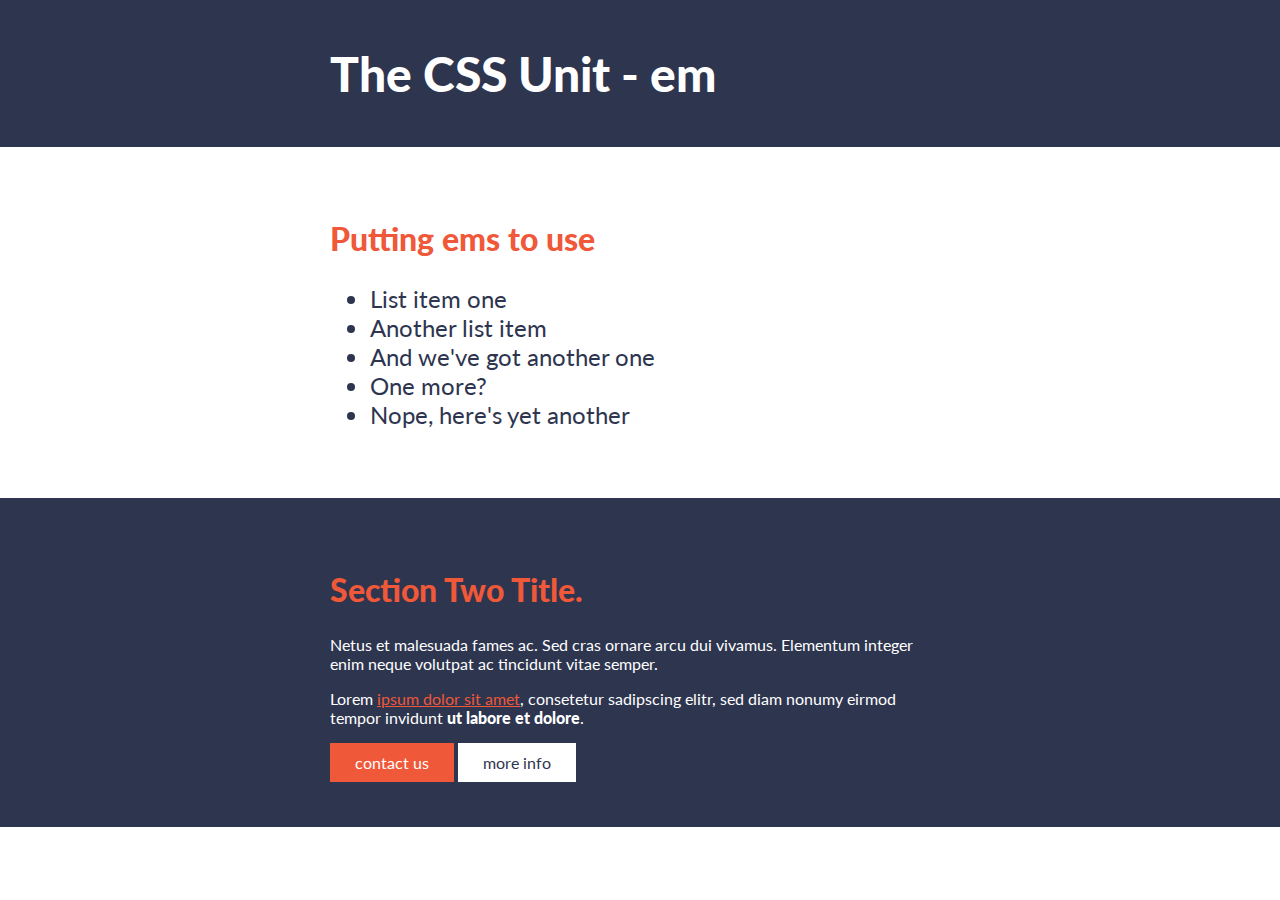
<file: HTML-CSS1/index.html>
<!DOCTYPE html>
<html>
    <head>
        <title>We did it!</title>
        <link href="https://fonts.googleapis.com/css?family=Lato:400,900&display=swap" rel="stylesheet">
        <link href="style.css" rel="stylesheet"> 
    </head>
    
    <body>
        <header>
            <div class="container">
                <h1>The CSS Unit - em</h1>
            </div>
        </header>
        
        <section class="section-one">
            <div class="container">
                <h2>Putting ems to use</h2>
                
                <ul>
                    <li>List item one</li>
                    <li>Another list item</li>
                    <li>And we've got another one</li>
                    <li>One more?</li>
                    <li>Nope, here's yet another</li>
                </ul>
                
            </div>
        </section>
        
        <section class="section-two">
            <div class="container">
                <h2>Section Two Title.</h2>
                <p>Netus et malesuada fames ac. Sed cras ornare arcu dui vivamus. Elementum integer enim neque volutpat ac tincidunt vitae semper.</p>
                <p>Lorem <a href="#">ipsum dolor sit amet</a>, consetetur sadipscing elitr, sed diam nonumy eirmod tempor invidunt <strong>ut labore et dolore</strong>. </p>
                <a href="#" class="btn btn-accent">contact us</a>
                <a href="#" class="btn btn-white">more info</a>
            </div>
        </section>
    </body>
</html>
</file>
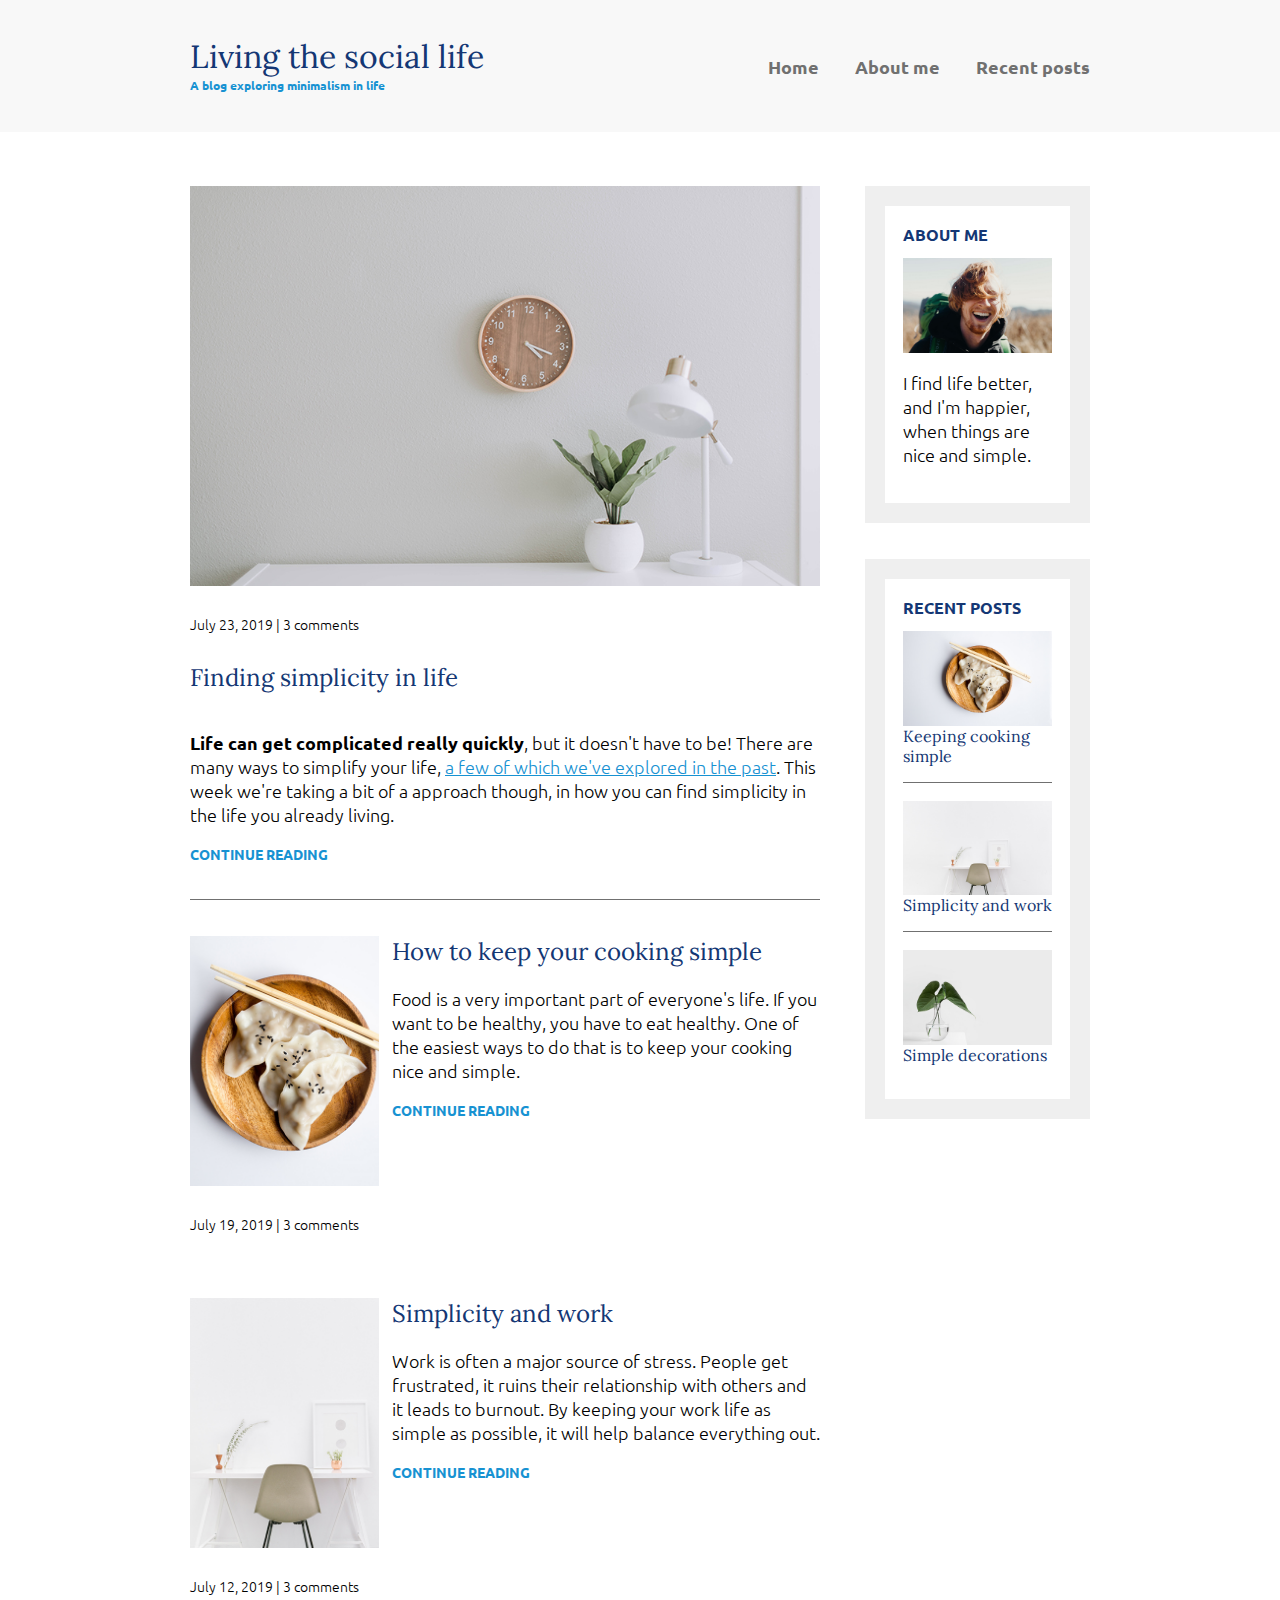
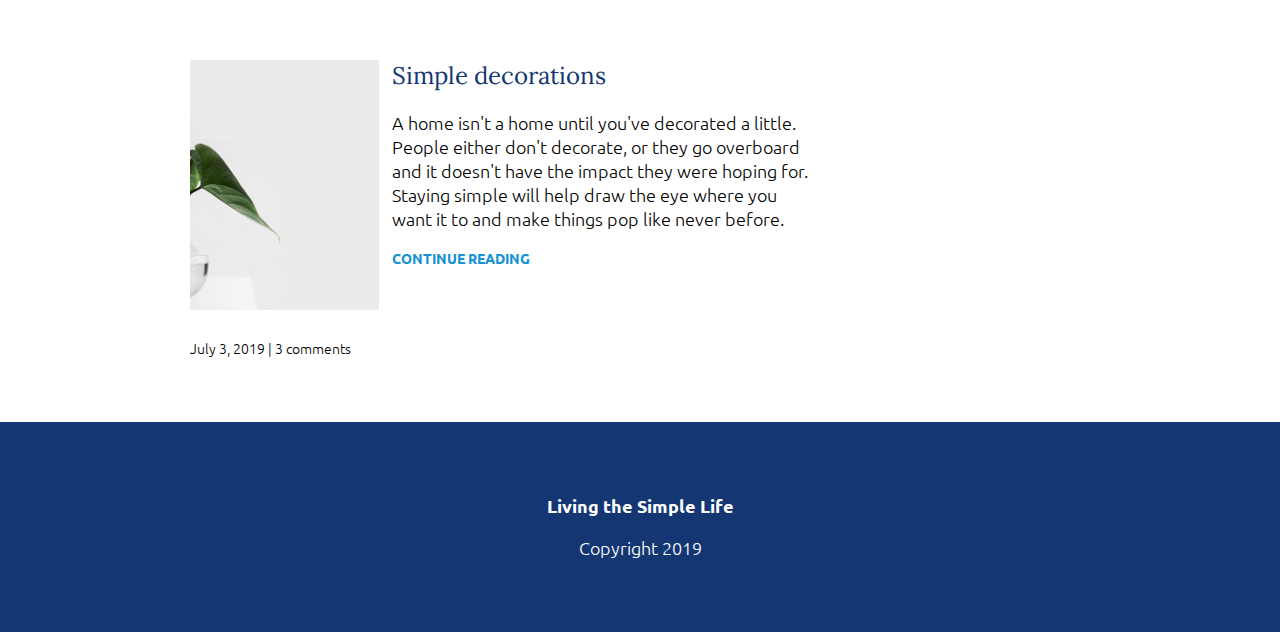
<file: HTML-CSS4/index.html>
<html>
    <head>
        <link href="https://fonts.googleapis.com/css?family=Lora|Ubuntu:300,400,700&display=swap" rel="stylesheet">
        <link rel="stylesheet" href="css/style.css">
        <meta charset="UTF-8">
    <meta name="viewport" content="width=device-width, initial-scale=1">
    <meta name="author" content="Kevin Powell">
    </head>
    <body> 
        <header>
            <div class="container container-flex">
                <div class="site-title">
                    <h1>Living the social life</h1>
                    <p class="subtitle">A blog exploring minimalism in life</p>
                </div>
                <nav>
                    <ul>
                        <li><a href="index.html">Home</a></li>
                        <li><a href="about-me.html">About me</a></li>
                        <li><a href="recent-posts.html">Recent posts</a></li>
                    </ul>
                </nav>
            </div> <!-- / .container -->
        </header>
        
        <div class="container container-flex">
            <main role="main">
                
                <article class="article-featured">
                    <h2 class="article-title">Finding simplicity in life</h2>
                    <img src="img/life.jpg" alt="simple white desk on a white wall with a plant on the far right side" class="article-image">
                    <p class="article-info">July 23, 2019 | 3 comments</p>
                    <p class="article-body"><strong>Life can get complicated really quickly</strong>, but it doesn't have to be! There are many ways to simplify your life, <a href="#">a few of which we've explored in the past</a>. This week we're taking a bit of a approach though, in how you can find simplicity in the life you already living.</p>
                    <a href="#" class="article-read-more">CONTINUE READING</a>
                </article>
                
                <article class="article-recent">
                    <div class="article-recent-main">
                        <h2 class="article-title">How to keep your cooking simple </h2>
                        <p class="article-body">Food is a very important part of everyone's life. If you want to be healthy, you have to eat healthy. One of the easiest ways to do that is to keep your cooking nice and simple.</p>
                        <a href="#" class="article-read-more">CONTINUE READING</a>
                    </div>
                    <div class="article-recent-secondary">
                        <img src="img/food.jpg" alt="two dumplings on a wood plate with chopsticks" class="article-image">
                        <p class="article-info">July 19, 2019 | 3 comments</p>
                    </div>
                </article>
                
                <article class="article-recent">
                    <div class="article-recent-main">
                        <h2 class="article-title">Simplicity and work </h2>
                        <p class="article-body">Work is often a major source of stress. People get frustrated, it ruins their relationship with others and it leads to burnout. By keeping your work life as simple as possible, it will help balance everything out.</p>
                        <a href="#" class="article-read-more">CONTINUE READING</a>
                    </div>
                    <div class="article-recent-secondary">
                        <img src="img/work.jpg" alt="a chair white chair at a white desk on a white wall" class="article-image">
                        <p class="article-info">July 12, 2019 | 3 comments</p>
                    </div>
                </article>
                
                <article class="article-recent">
                    <div class="article-recent-main">
                        <h2 class="article-title">Simple decorations</h2>
                        <p class="article-body">A home isn't a home until you've decorated a little. People either don't decorate, or they go overboard and it doesn't have the impact they were hoping for. Staying simple will help draw the eye where you want it to and make things pop like never before.</p>
                        <a href="#" class="article-read-more">CONTINUE READING</a>
                    </div>
                    <div class="article-recent-secondary">
                        <img src="img/deco.jpg" alt="a green plant in a clear, round vase with water in it" class="article-image">
                        <p class="article-info">July 3, 2019 | 3 comments</p>
                    </div>
                </article>
            </main>
            
            <aside class="sidebar">
                
                <div class="sidebar-widget">
                    <h2 class="widget-title">ABOUT ME</h2>
                    <img src="img/about-me.jpg" alt="john doe" class="widget-image">
                    <p class="widget-body">I find life better, and I'm happier, when things are nice and simple.</p>
                </div>
                
                <div class="sidebar-widget">
                    <h2 class="widget-title">RECENT POSTS</h2>
                    <div class="widget-recent-post">
                        <h3 class="widget-recent-post-title">Keeping cooking simple</h3>
                        <img src="img/food.jpg" alt="two dumplings on a wood plate with chopsticks" class="widget-image">
                    </div>
                    <div class="widget-recent-post">
                        <h3 class="widget-recent-post-title">Simplicity and work</h3>
                        <img src="img/work.jpg" alt="a chair white chair at a white desk on a white wall" class="widget-image">
                    </div>
                    <div class="widget-recent-post">
                        <h3 class="widget-recent-post-title">Simple decorations</h3>
                        <img src="img/deco.jpg" alt="a green plant in a clear, round vase with water in it" class="widget-image">
                    </div>
                </div>
                
            </aside>
            
        </div>
        
        
        <footer>
            <p><strong>Living the Simple Life</strong></p>
            <p>Copyright 2019</p>
        </footer>

        
        
    </body>
</html>
</file>
<file: HTML-CSS1/style.css>
body {
  margin: 0;
  font-size: 1rem;
  font-family: 'Lato', sans-serif;
  color: #2e354f;
}

ul {
  font-size: 1.5rem;
}

h1,
h2,
strong {
  font-weight: 900;
}

/* Typography */

h1 {
  font-size: 3rem;
  margin: 0;
}

h2 {
  font-size: 2rem;
  color: #ef5839;
}

a {
  color: #ef5839;
}

a:hover,
a:focus {
  color: #d4b44c;
}

/* Buttons */

.btn {
  display: inline-block;
  padding: 10px 25px;
  text-decoration: none;
}

.btn-accent {
  background: #ef5839;
  color: #fff;
}

.btn-accent:hover {
  color: #2e354f;
  background: #d4b44c;
}

.btn-white {
  background: #fff;
  color: #2e354f;
}

.btn-white:hover {
  color: #2e354f;
  background: #999;
}

/* Layout */

header {
  background: #2e354f;
  padding: 45px 0;
  color: #fff;
}

section {
  padding: 45px 0;
}

.container {
  width: 620px;
  margin: 0 auto;
  /* border: 2px solid magenta; */
}

.section-one {
  font-size: 2rem;
}

.section-two {
  background: #2e354f;
  color: #fff;
}
</file>
<file: HTML-CSS4/css/style.css>
/*  Fonts
-----
font-family: 'Lora', serif;
font-family: 'Ubuntu', sans-serif;
*/

body {
  margin: 0;
  font-family: 'Ubuntu', sans-serif;
  font-size: 1.125rem;
  font-weight: 300;
}

img {
  max-width: 100%;
  display: block;
}

/* =================
Typography
================= */

h1, 
h2,
h3 {
  font-family: 'Lora', serif;
  font-weight: 400;
  color: #143774;
  margin-top: 0;
}

h1 {
  font-size: 2rem;
  margin: 0;
}

a {
  color: #1792d2;
}

a:hover,
a:focus {
  color: #143774;
}

strong {
  font-weight: 700;
}

/* h1 subtitle */
.subtitle {
  font-weight: 700;
  color: #1792d2;
  font-size: .75rem;
  margin: 0;
}

.article-title {
  font-size: 1.5rem;
}

.article-read-more,
.article-info {
  font-size: .875rem;
}

.article-read-more {
  color: #1792d2;
  text-decoration: none;
  font-weight: 700;
}

.article-read-more:hover,
.article-read-more:focus {
  color: #143774;
  text-decoration: underline;
}

.article-info {
  margin: 2em 0;
}

.widget-title,
.widget-recent-post-title {
  font-size: 1rem;
}

.widget-title {
  font-family: 'Ubuntu', sans-serif;
  font-weight: 700;
}


/* =================
Layout
================= */

.container {
  width: 90%;
  max-width: 900px;
  margin: 0 auto;
}

.container-flex {
  display: flex;
  flex-direction: column;
  justify-content: space-between;
}

header {
  background: #f8f8f8;
  padding: 2em 0;
  text-align: center;
  margin-bottom: 3em;
}

footer {
  background:#143774;
  color: white;
  text-align: center;
  padding: 3em 0;
}

@media (min-width: 675px) {
  header {
      text-align: left;
  }
  
  .container-flex {
      flex-direction: row;
  }
  
  main {
      width: 70%;
  }
  
  aside {
      width: 25%;
      min-width: 200px;
      margin-left: 1em;
  }
}

/* navigation */

nav ul {
  list-style: none;
  padding: 0;
  display: flex;
  justify-content: center;
}

nav li {
  margin-left: 2em;
}

nav a {
  text-decoration: none;
  color: #707070;
  font-weight: 700;
  padding: .25em 0;
}

nav a:hover,
nav a:focus {
  color: #1792d2;
}

.current-page {
  border-bottom: 1px solid #707070;
}

.current-page:hover {
  color: #707070;
}

@media (max-width: 675px) {
  nav ul {
      flex-direction: column;
  }
  
  nav li {
      margin: .5em 0;
  }
}

/* articles */

.article-featured {
  border-bottom: #707070 1px solid;
  padding-bottom: 2em;
  margin-bottom: 2em;
}

.article-recent {
  display: flex;
  flex-direction: column;
  margin-bottom: 2em;
}

.article-recent-main {
  order: 2;
}

.article-recent-secondary {
  order: 1;
}

@media (min-width: 675px) {
  .article-recent {
      flex-direction: row;
      justify-content: space-between;
  }
  
  .article-recent-main {
      width: 68%;
  }
  
  .article-recent-secondary {
      width: 30%;
  }
  
  .article-featured {
      display: flex;
      flex-direction: column;
  }
  
  .article-image {
      order: -2;
      min-height: 250px;
      object-fit: cover;
      /* object-position: left; */
  }
  
  .article-info {
      order: -1;
  }
}

/* widgets */

.sidebar-widget {
  border: 20px solid #efefef;
  margin-bottom: 2em;
  padding: 1em;
}

.widget-recent-post {
  display: flex;
  flex-direction: column;
  border-bottom: 1px solid #707070;
  margin-bottom: 1em;
}

.widget-recent-post:last-child {
  border: 0;
  margin: 0;
}

.widget-image {
  order: -1;
}
</file>
